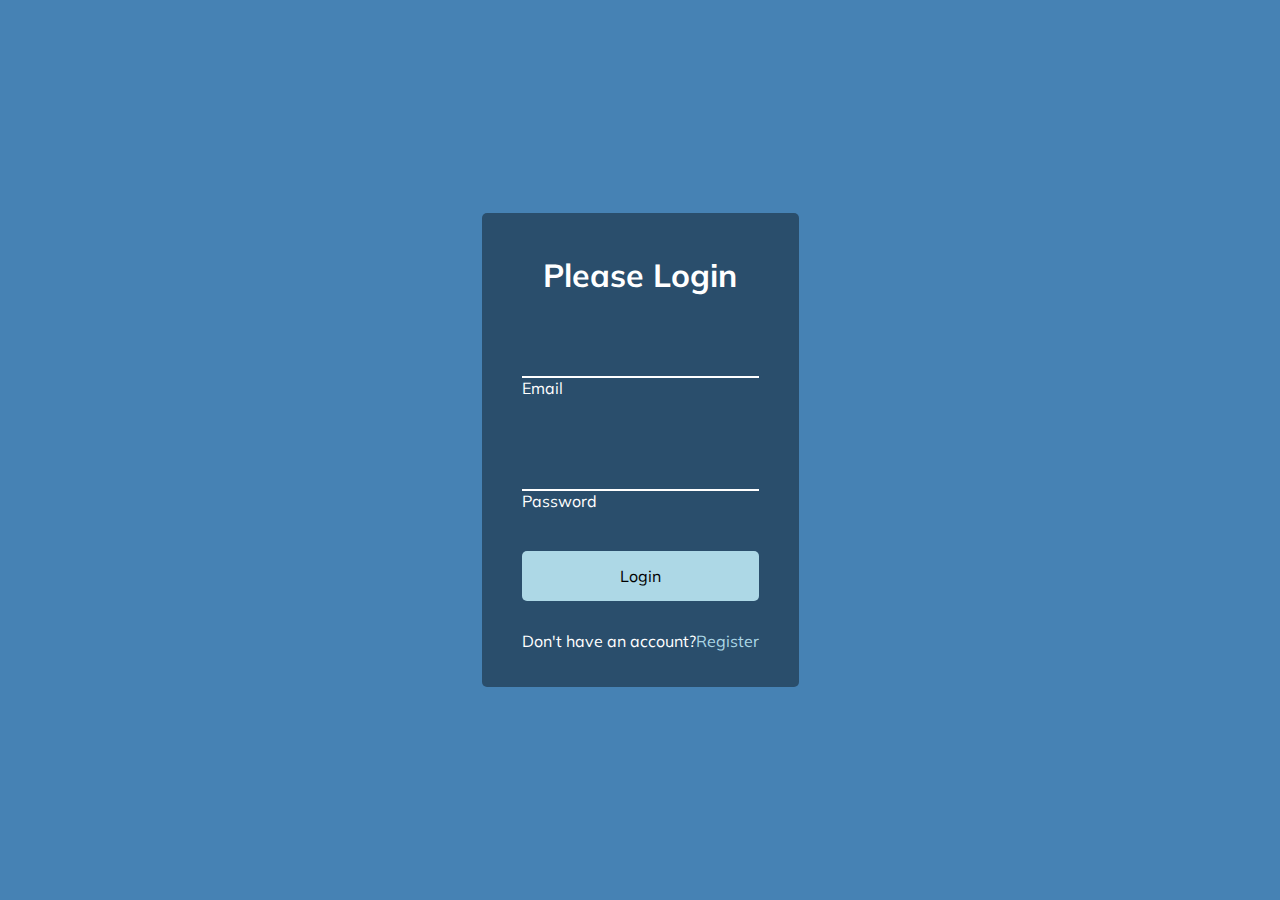
<file: Form Wave Animation/index.html>
<!DOCTYPE html>
<html lang="en">
  <head>
    <meta charset="UTF-8" />
    <meta name="viewport" content="width=device-width, initial-scale=1.0" />
    <link rel="stylesheet" href="./style.css" />
    <title>Form Input Wave</title>
  </head>
  <body>
    <div class="container">
      <h1>Please Login</h1>
      <form>
        <div class="form-control">
          <input type="text" required />
          <label>Email</label>
        </div>

        <div class="form-control">
          <input type="text" required />
          <label>Password</label>
        </div>

        <button class="btn">Login</button>
        <p class="text">Don't have an account?<a href="#">Register</a></p>
      </form>
    </div>
    <script src="./style.css"></script>
  </body>
</html>
</file>
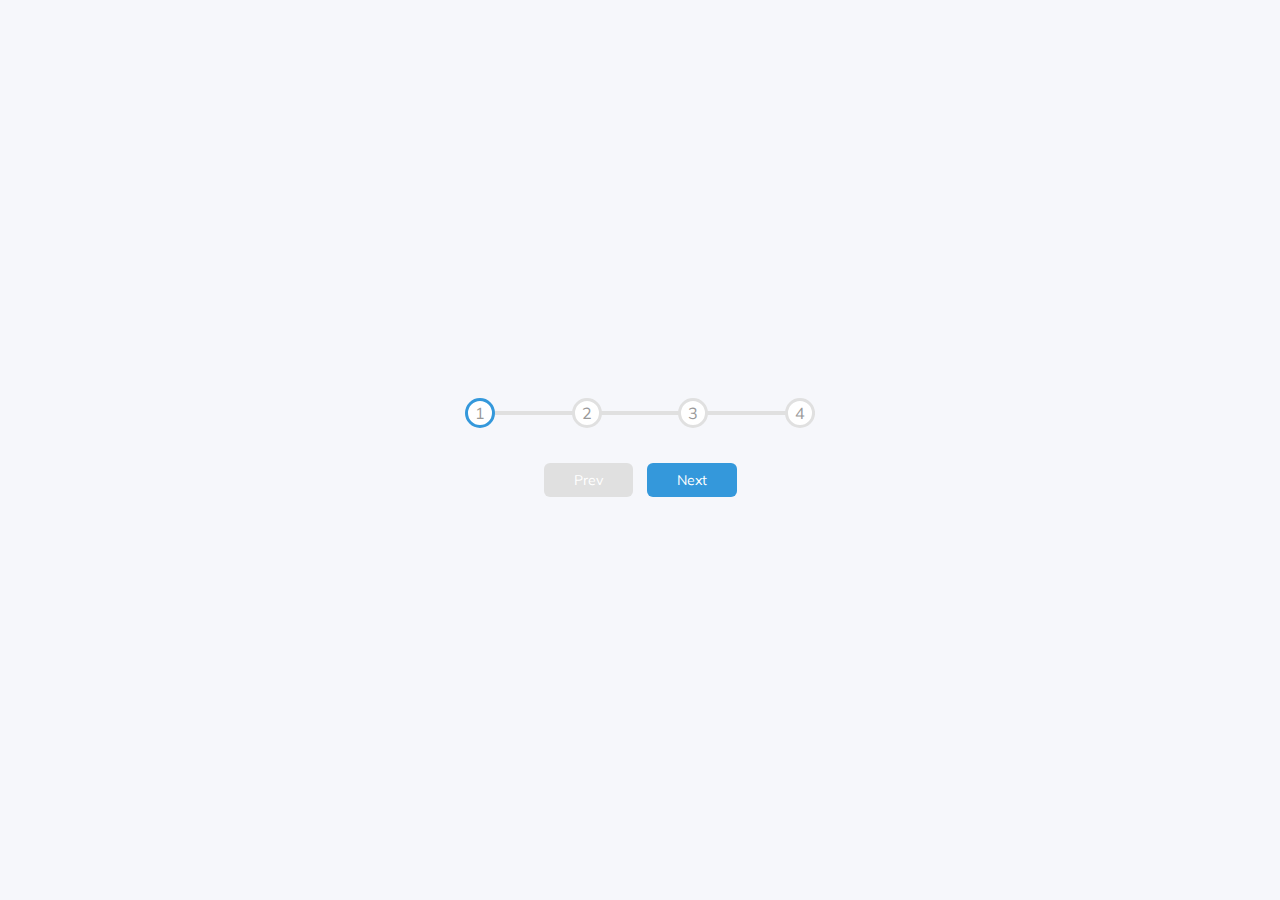
<file: Progress Steps/index.html>
<!DOCTYPE html>
<html lang="en">
  <head>
    <meta charset="UTF-8" />
    <meta name="viewport" content="width=device-width, initial-scale=1.0" />
    <link rel="stylesheet" href="./style.css" />
    <title>Progress Steps</title>
  </head>
  <body>
    <div class="container">
      <div class="progress-container">
        <div class="progress" id="progress"></div>
        <div class="circle active">1</div>
        <div class="circle">2</div>
        <div class="circle">3</div>
        <div class="circle">4</div>
      </div>
      <button class="btn" id="prev" disabled>Prev</button>
      <button class="btn" id="next">Next</button>
    </div>
    <script src="./script.js"></script>
  </body>
</html>
</file>
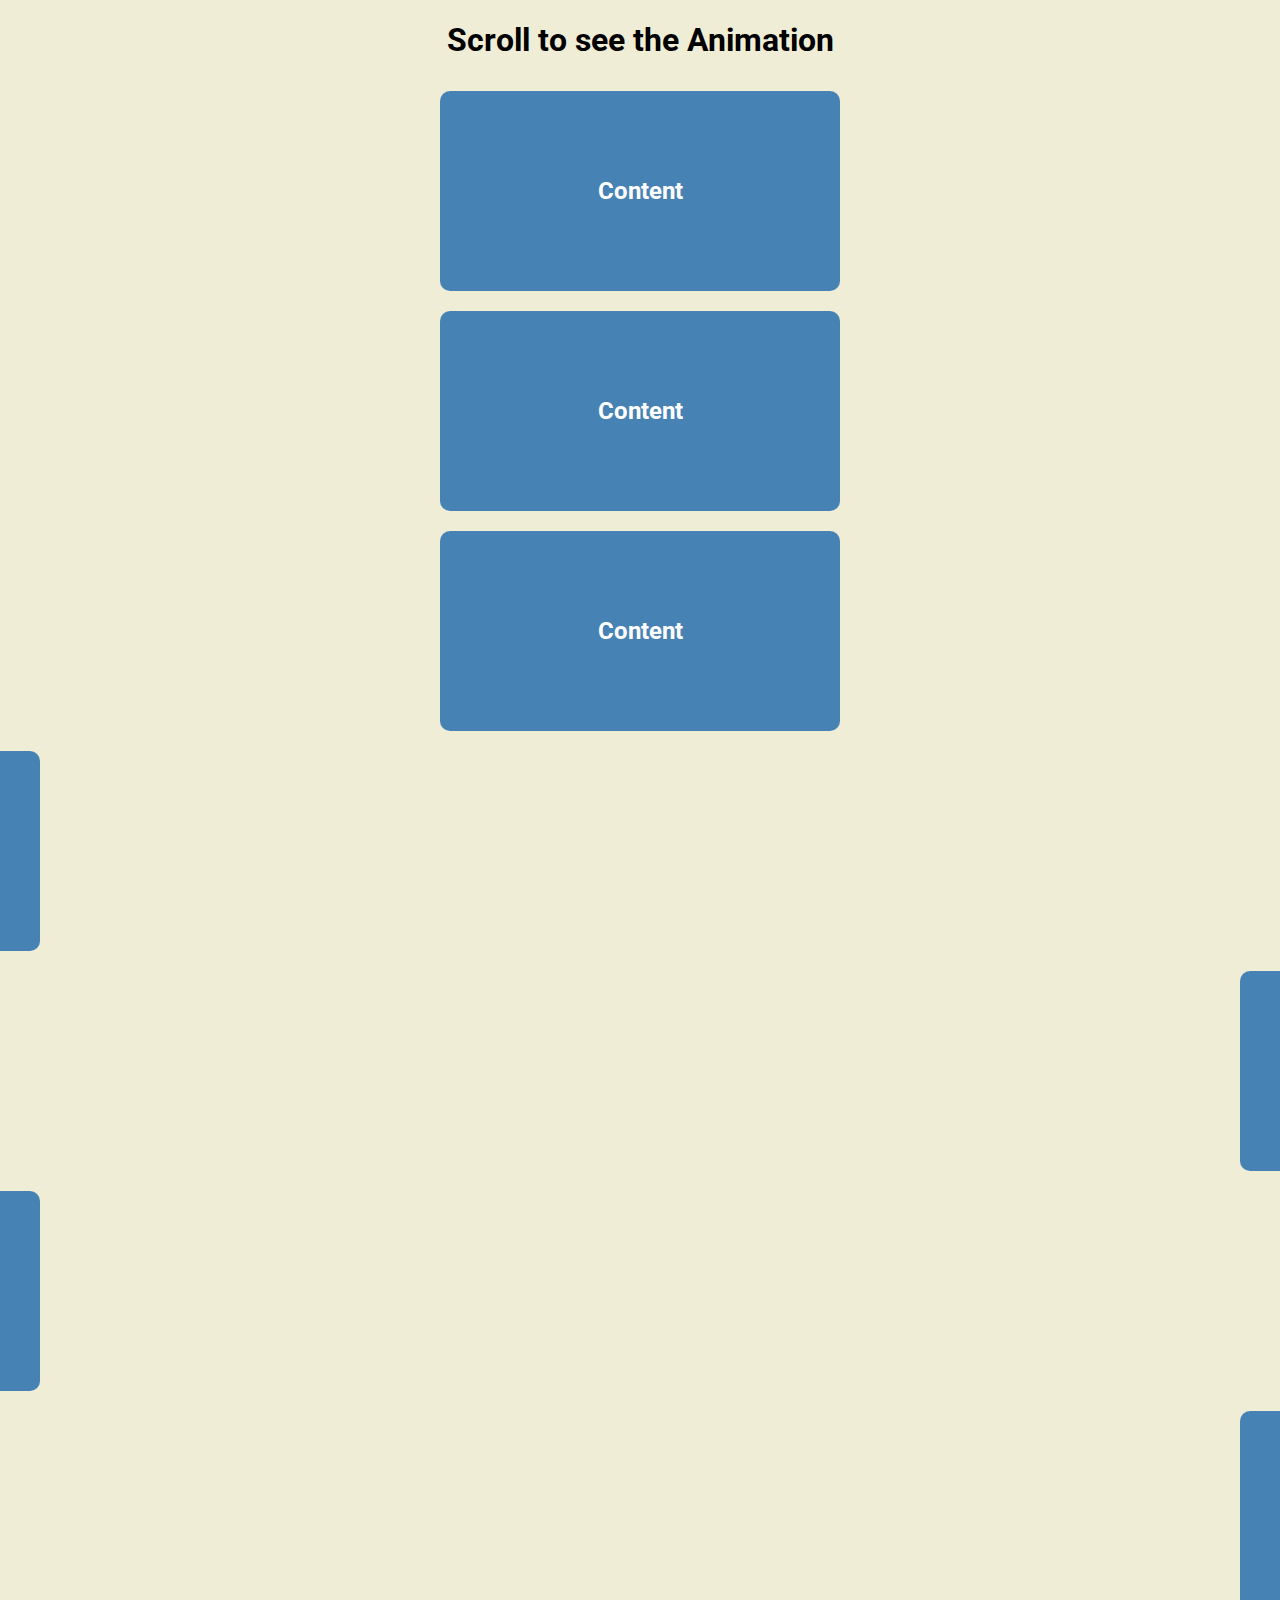
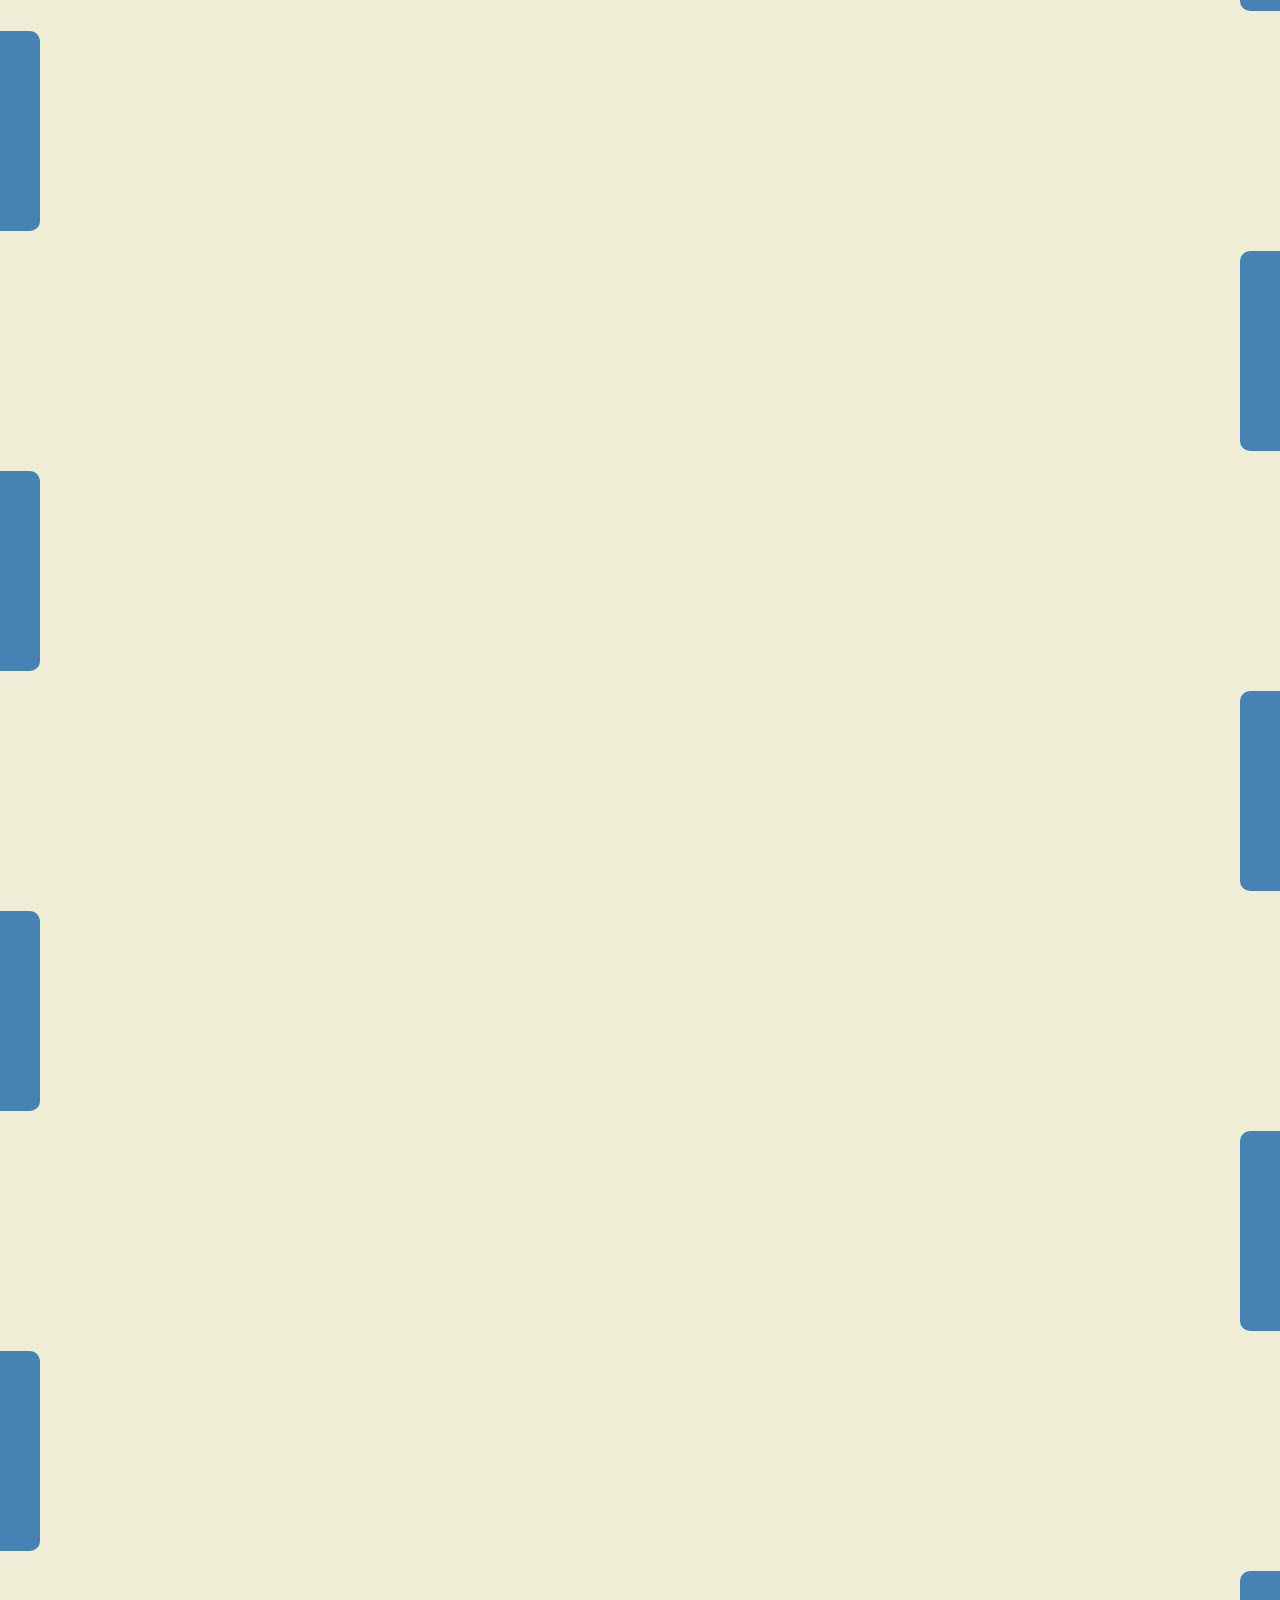
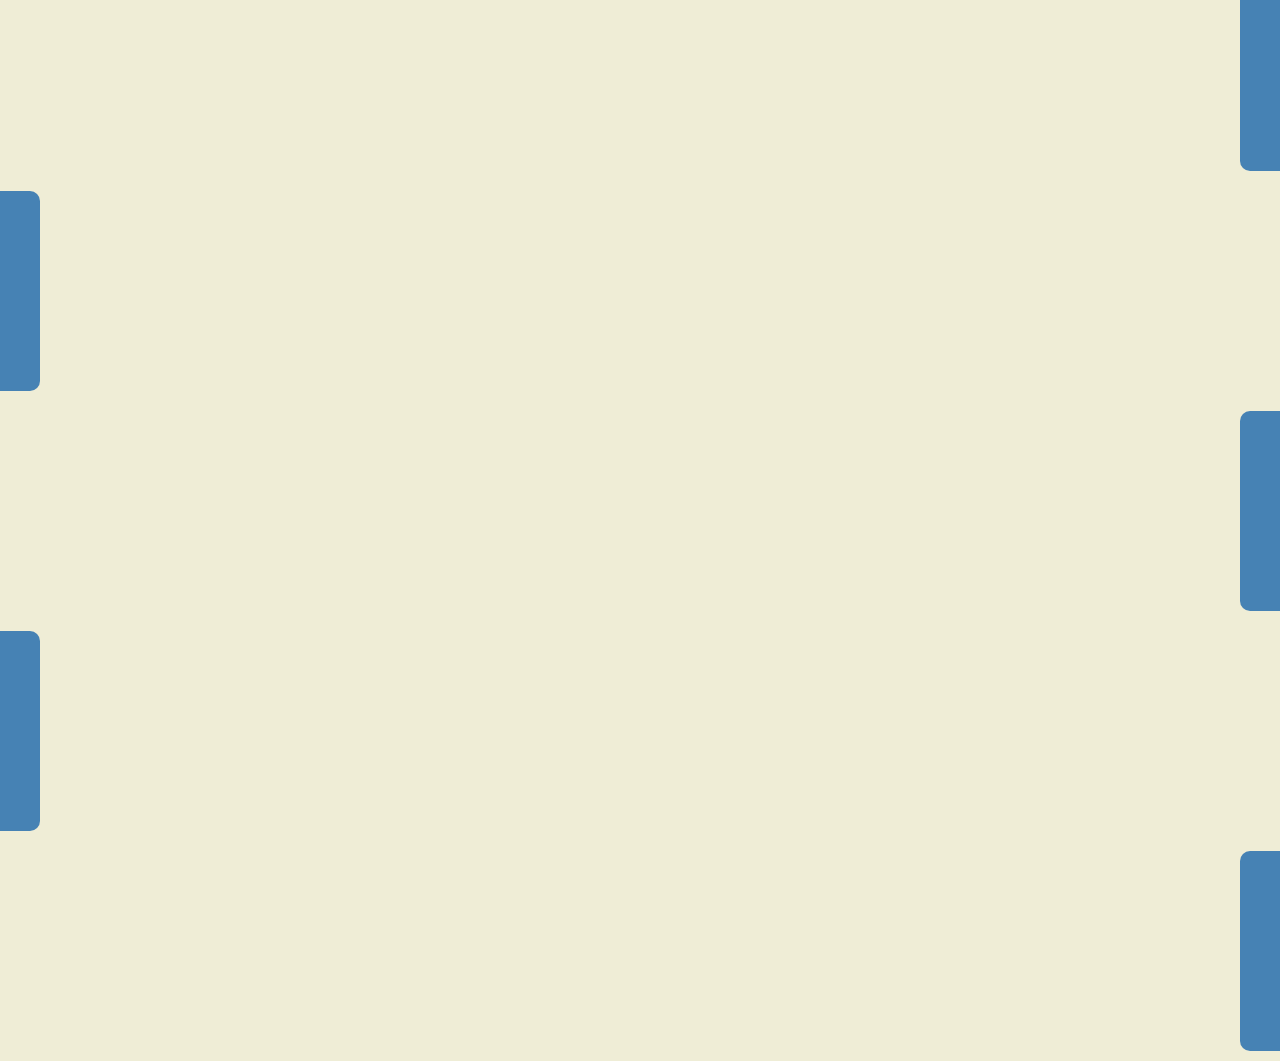
<file: Scroll Animation/index.html>
<!DOCTYPE html>
<html lang="en">
  <head>
    <meta charset="UTF-8" />
    <meta name="viewport" content="width=device-width, initial-scale=1.0" />
    <link rel="stylesheet" href="./style.css" />
    <title>Scroll Animation</title>
  </head>
  <body>
    <h1>Scroll to see the Animation</h1>
    <div class="box"><h2>Content</h2></div>
    <div class="box"><h2>Content</h2></div>
    <div class="box"><h2>Content</h2></div>
    <div class="box"><h2>Content</h2></div>
    <div class="box"><h2>Content</h2></div>
    <div class="box"><h2>Content</h2></div>
    <div class="box"><h2>Content</h2></div>
    <div class="box"><h2>Content</h2></div>
    <div class="box"><h2>Content</h2></div>
    <div class="box"><h2>Content</h2></div>
    <div class="box"><h2>Content</h2></div>
    <div class="box"><h2>Content</h2></div>
    <div class="box"><h2>Content</h2></div>
    <div class="box"><h2>Content</h2></div>
    <div class="box"><h2>Content</h2></div>
    <div class="box"><h2>Content</h2></div>
    <div class="box"><h2>Content</h2></div>
    <div class="box"><h2>Content</h2></div>
    <div class="box"><h2>Content</h2></div>

    <script src="./script.js"></script>
  </body>
</html>
</file>
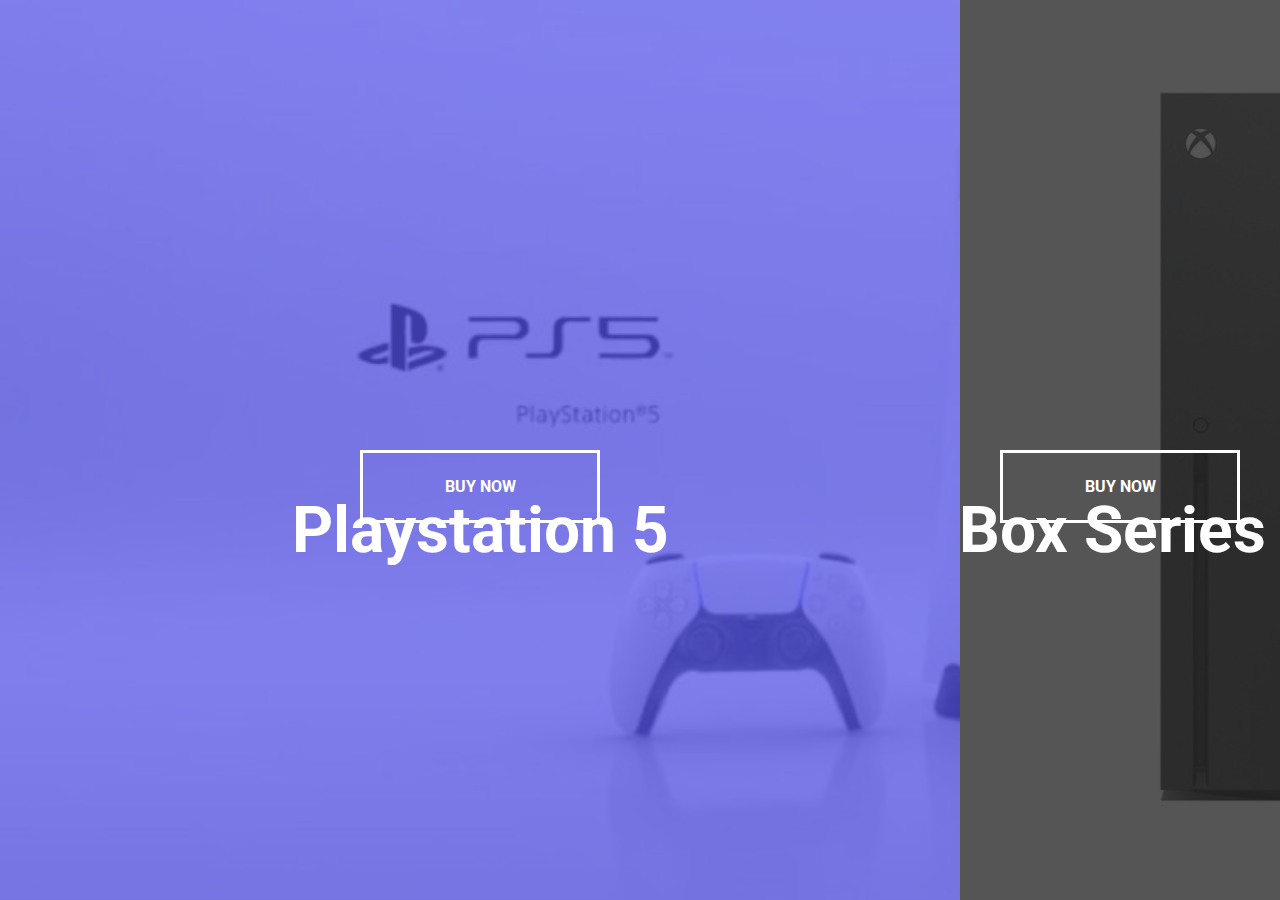
<file: Split Landing Page/index.html>
<!DOCTYPE html>
<html lang="en">
  <head>
    <meta charset="UTF-8" />
    <meta name="viewport" content="width=device-width, initial-scale=1.0" />
    <link rel="stylesheet" href="./style.css" />
    <title>Split Landing Page</title>
  </head>
  <body>
    <div class="container">
      <div class="split left">
        <h1>Playstation 5</h1>
        <a href="#" class="btn">Buy Now</a>
      </div>
      <div class="split right">
        <h1>XBox Series X</h1>
        <a href="#" class="btn">Buy Now</a>
      </div>
    </div>
    <script src="./script.js"></script>
  </body>
</html>
</file>
<file: Form Wave Animation/style.css>
@import url('https://fonts.googleapis.com/css2?family=Muli&display=swap');

* {
  box-sizing: border-box;
}

body {
  background-color: steelblue;
  color: #fff;
  font-family: 'Muli', sans-serif;
  margin: 0;
  display: flex;
  justify-content: center;
  align-items: center;
  height: 100vh;
  overflow: hidden;
}

.container {
  background-color: rgba(0, 0, 0, 0.4);
  padding: 20px 40px;
  border-radius: 5px;
}

.container h1 {
  text-align: center;
  margin-bottom: 30px;
}

.container a {
  text-decoration: none;
  color: lightblue;
}

.btn {
  cursor: pointer;
  display: inline-block;
  width: 100%;
  background-color: lightblue;
  padding: 15px;
  font-family: inherit;
  font-size: 16px;
  border: 0;
  border-radius: 5px;
}

.btn:focus {
  outline: 0;
}

.btn:active {
  transform: scale(0.98);
}

.text {
  margin-top: 30px;
}

.form-control {
  position: relative;
  margin: 20px 0 40px;
  width: 100%;
}

.form-control input {
  background-color: transparent;
  border: 0;
  border-bottom: 2px #fff solid;
  display: block;
  width: 100%;
  padding: 15px 0;
  font-size: 18px;
  color: #fff;
}

.form-control input:focus,
.form-control input:valid {
  outline: 0;
}
</file>
<file: Progress Steps/style.css>
@import url('https://fonts.googleapis.com/css2?family=Muli&display=swap');

:root {
  --line-border-empty: #e0e0e0;
  --line-border-fill: #3498db;
}

* {
  box-sizing: border-box;
}

body {
  background-color: #f6f7fb;
  font-family: 'Muli', sans-serif;
  margin: 0;
  display: flex;
  align-items: center;
  justify-content: center;
  height: 100vh;
  overflow: hidden;
}

.container {
  text-align: center;
}

.progress-container {
  display: flex;
  justify-content: space-between;
  width: 350px;
  max-width: 100%;
  margin-bottom: 30px;
  position: relative;
}
.progress-container::before {
  content: '';
  background-color: var(--line-border-empty);
  position: absolute;
  top: 50%;
  height: 4px;
  width: 100%;
  z-index: -1;
  transform: translateY(-50%);
}

.progress {
  background-color: var(--line-border-fill);
  position: absolute;
  top: 50%;
  height: 4px;
  width: 0%;
  z-index: -1;
  transform: translateY(-50%);
  transition: 0.4s ease;
}

.circle {
  background-color: #fff;
  color: #999;
  border-radius: 50%;
  height: 30px;
  width: 30px;
  text-align: center;
  display: flex;
  justify-content: center;
  align-items: center;
  transition: 0.4s ease;
  border: 3px solid var(--line-border-empty);
}

.circle.active {
  border-color: var(--line-border-fill);
}

.btn {
  background-color: var(--line-border-fill);
  border: 0;
  color: #fff;
  cursor: pointer;
  padding: 8px 30px;
  margin: 5px;
  border-radius: 6px;
  font-family: inherit;
  font-size: 14px;
  transition: 0.4s ease;
}
.btn:active {
  transform: scale(0.98);
}

.btn:focus {
  outline: 0;
}

.btn:disabled {
  background-color: var(--line-border-empty);
  cursor: not-allowed;
}
</file>
<file: Scroll Animation/style.css>
@import url('https://fonts.googleapis.com/css2?family=Roboto&display=swap');

* {
  box-sizing: border-box;
}

body {
  font-family: 'Roboto', sans-serif;
  background-color: #efedd6;
  display: flex;
  flex-direction: column;
  justify-content: center;
  align-items: center;
  margin: 0;
  overflow-x: hidden;
}

.box {
  background-color: steelblue;
  color: #fff;
  height: 200px;
  width: 400px;
  display: flex;
  justify-content: center;
  align-items: center;
  border-radius: 10px;
  margin: 10px;
  box-shadow: 2px 4px 5px rdba(0, 0, 0, 0.3);
  transform: translateX(200%);
  transition: transform 0.4s ease;
  overflow-x: hidden;
}

.box:nth-of-type(even) {
  transform: translateX(-200%);
}

.box.show {
  transform: translateX(0);
}

box h2 {
  font-size: 45px;
}
</file>
<file: Split Landing Page/style.css>
@import url('https://fonts.googleapis.com/css2?family=Roboto&display=swap');

:root {
  --left-bg-color: rgba(87, 84, 236, 0.7);
  --right-bg-color: rgba(43, 43, 43, 0.8);
  --left-btn-hover-color: rgba(87, 84, 236, 1);
  --right-btn-hover-color: rgba(28, 122, 28, 1);
  --hover-width: 75%;
  --other-width: 25%;
  --speed: 1000ms;
}

* {
  box-sizing: border-box;
}

body {
  font-family: 'Roboto', sans-serif;
  height: 100vh;
  overflow: hidden;
  margin: 0;
}

h1 {
  font-size: 4rem;
  color: #fff;
  position: absolute;
  left: 50%;
  top: 50%;
  transform: translateX(-50%);
  white-space: nowrap;
}

.btn {
  position: absolute;
  display: flex;
  justify-content: center;
  align-items: center;
  left: 50%;
  top: 50%;
  transform: translateX(-50%);
  text-decoration: none;
  color: #fff;
  border: #fff solid 0.2rem;
  font-size: 1rem;
  font-weight: bold;
  text-transform: uppercase;
  width: 15rem;
  padding: 1.5rem;
}

.container {
  position: relative;
  width: 100%;
  height: 100%;
  background-color: #333;
}

.split {
  position: absolute;
  width: 50%;
  height: 100%;
  overflow: hidden;
}

.split.left {
  left: 0;
  background: url('ps.jpg');
  background-repeat: no-repeat;
  background-size: cover;
}
.split.left .btn:hover {
  background-color: var(--left-btn-hover-color);
  border-color: var(--left-btn-hover-color);
}

.split.left::before {
  content: '';
  position: absolute;
  width: 100%;
  height: 100%;
  background-color: var(--left-bg-color);
}

.split.right {
  right: 0;
  background: url('xbox.jpg');
  background-repeat: no-repeat;
  background-size: cover;
}

.split.right .btn:hover {
  background-color: var(--right-btn-hover-color);
  border-color: var(--right-btn-hover-color);
}

.split.right::before {
  content: '';
  position: absolute;
  width: 100%;
  height: 100%;
  background-color: var(--right-bg-color);
}

.split.right,
.split.left,
.split.right::before,
.split.left::before {
  transition: all var(--speed) ease-in-out;
}

.hover-left .left {
  width: var(--hover-width);
}

.hover-left .right {
  width: var(--other-width);
}

.hover-right .right {
  width: var(--hover-width);
}

.hover-right .left {
  width: var(--other-width);
}

@media (max-width: 800px) {
  h1 {
    font-size: 2rem;
    top: 30%;
  }

  .btn {
    padding: 1.2rem;
    width: 12rem;
  }
}
</file>
